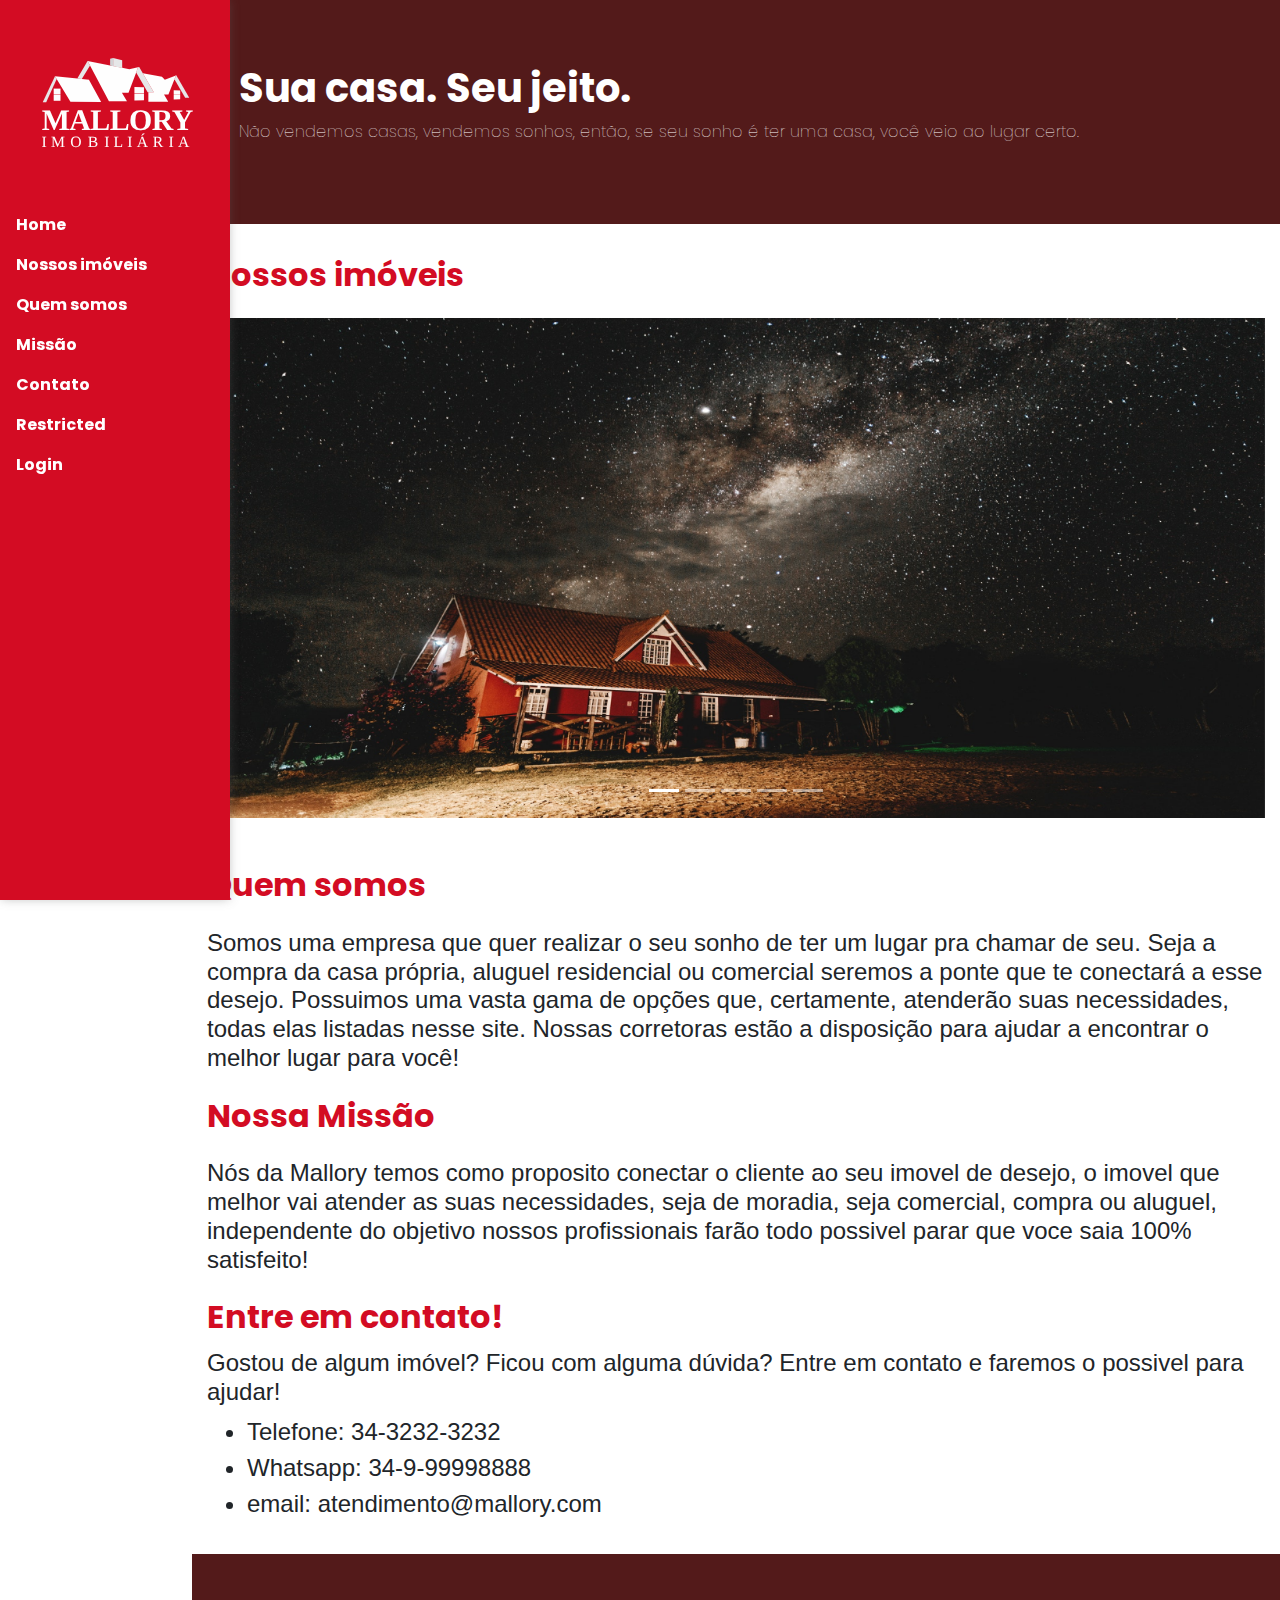
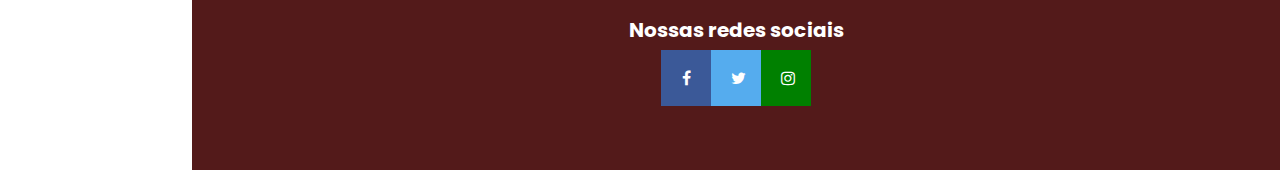
<file: alexabreu.dx.am - projeto PPI/index.html>
<!DOCTYPE html>
<html lang="pt-br"> 
  <head> 
    <title>Mallory Imobiliária </title>
    <meta charset="utf-8"/>
    <meta name="viewport" content="width=device-width, initial-scale=1, shrink-to-fit=no"/>
    <link rel="stylesheet" href="https://stackpath.bootstrapcdn.com/bootstrap/4.3.1/css/bootstrap.min.css" integrity="sha384-ggOyR0iXCbMQv3Xipma34MD+dH/1fQ784/j6cY/iJTQUOhcWr7x9JvoRxT2MZw1T" crossorigin="anonymous"/>
    <link rel="stylesheet" href="src/css/stylesheet.css"/>
    <link rel="stylesheet" href="https://fonts.googleapis.com/css?family=Poppins"/>
    <link rel="stylesheet" href="https://cdnjs.cloudflare.com/ajax/libs/font-awesome/4.7.0/css/font-awesome.min.css"/>
    <script src="https://code.jquery.com/jquery-3.3.1.slim.min.js" integrity="sha384-q8i/X+965DzO0rT7abK41JStQIAqVgRVzpbzo5smXKp4YfRvH+8abtTE1Pi6jizo" crossorigin="anonymous"></script>
    <script src="https://cdnjs.cloudflare.com/ajax/libs/popper.js/1.14.7/umd/popper.min.js" integrity="sha384-UO2eT0CpHqdSJQ6hJty5KVphtPhzWj9WO1clHTMGa3JDZwrnQq4sF86dIHNDz0W1" crossorigin="anonymous"></script>
    <script src="https://stackpath.bootstrapcdn.com/bootstrap/4.3.1/js/bootstrap.min.js" integrity="sha384-JjSmVgyd0p3pXB1rRibZUAYoIIy6OrQ6VrjIEaFf/nJGzIxFDsf4x0xIM+B07jRM" crossorigin="anonymous"></script>
    <script src="src/js/index.js"></script>
  </head>
  <body> 
    <nav>
      <div class="sidenav d-sm-flex d-md-flex d-lg-flex d-xl-flex flex-column bd-hightlight mb-3">
        <div class="sidenav-header d-inline-flex mb-4 mt-4">
          <div class="p-2"><img class="img-fluid" alt="mallory" style="max-width: 200px" src="src/assets/mallory-logo-pb.svg"/></div>
        </div>
        <div>
          <div class="sidenav-item p-2" onclick="scrollToView('main')">Home</div>
          <div class="sidenav-item p-2" onclick="scrollToView('slideshow')">Nossos imóveis</div>
          <div class="sidenav-item p-2" onclick="scrollToView('about')">Quem somos </div>
          <div class="sidenav-item p-2" onclick="scrollToView('missao')">Missão</div>
          <div class="sidenav-item p-2" onclick="scrollToView('contact')">Contato</div>
          <div class="sidenav-item p-2"> 
            <button class="neutral-buttom btn-block text-left" onClick="Javascript:window.location.href = 'restrict.php';" type="button">Restricted</button>
          </div>
         
          <div class="sidenav-item p-2"> 
            <button class="neutral-buttom btn-block text-left" type="button" data-toggle="modal" data-target="#login_modal">Login</button>
          </div>
        </div>
      </div>
    </nav>
    <main class="main-margin" id="main">
      <div class="jumbotron"> 
        <div class="container"> 
          <div>
            <h1 class="display-5 default-font" style="color: white">Sua casa. Seu jeito.</h1>
            <p class="default-font-lighter" style="color: white">Não vendemos casas, vendemos sonhos, então, se seu sonho é ter uma casa, você veio ao lugar certo.</p>
          </div>
        </div>
      </div>
      <div class="container">
        <div class="row mb-3"> 
          <div class="col-sm col-md col-lg col-xl">
            <h2 class="default-font default-color">Nossos imóveis</h2>
          </div>
        </div>
        <div class="row mb-5" id="slideshow">
          <div class="col-sm col-md col-lg col-xl">
            <div class="carousel slide" id="carouselCaptions" data-ride="carousel">
              <ol class="carousel-indicators"> 
                <li class="active" data-target="#carouselCaptions" data-slide-to="0"></li>
                <li data-target="#carouselCaptions" data-slide-to="1"></li>
                <li data-target="#carouselCaptions" data-slide-to="2"></li>
                <li data-target="#carouselCaptions" data-slide-to="3"></li>
                <li data-target="#carouselCaptions" data-slide-to="4"></li>
              </ol>
              <div class="carousel-inner">
                <div class="carousel-item active"><img class="img-fluid" style="max-height: 500px; width: 100%" src="src/assets/houses/house-1.jpg" alt="..."/></div>
                <div class="carousel-item"><img class="img-fluid" style="max-height: 500px; width: 100%" src="src/assets/houses/house-2.jpg" alt="..."/></div>
                <div class="carousel-item"><img class="img-fluid" style="max-height: 500px; width: 100%" src="src/assets/houses/house-3.jpg" alt="..."/></div>
                <div class="carousel-item"><img class="img-fluid" style="max-height: 500px; width: 100%" src="src/assets/houses/house-4.jpg" alt="..."/></div>
                <div class="carousel-item"><img class="img-fluid" style="max-height: 500px; width: 100%" src="src/assets/houses/house-5.jpg" alt="..."/></div>
                <div class="row mb-3"> </div>
              </div>
            </div>
          </div>
        </div>
        <div class="row mb-3" id="about">
          <div class="col-sm col-md col-lg col-xl">
            <h2 class="default-font default-color">Quem somos</h2>
          </div>
        </div>
        <div class="row mb-3">
          <div class="col-sm col-md col-lg col-xl">
            <h5 class="display-4 text-left" style="font-size: 1.5rem">Somos uma empresa que quer realizar o seu sonho de ter um lugar pra chamar de seu. Seja a compra da casa própria, aluguel residencial ou comercial seremos a ponte que te conectará a esse desejo. Possuimos uma vasta gama de opções que, certamente, atenderão suas necessidades, todas elas listadas nesse site. Nossas corretoras estão a disposição para ajudar a encontrar o melhor lugar para você!</h5>
          </div>
        </div>
        <div class="row mb-3" id="missao">
          <div class="col-sm col-md col-lg col-xl">
            <h2 class="default-font default-color">Nossa Missão</h2>
          </div>
        </div>
        <div class="row mb-3">
          <div class="col-sm col-md col-lg col-xl">
            <h5 class="display-4 text-left" style="font-size: 1.5rem">Nós da Mallory temos como proposito
            conectar o cliente ao seu imovel de desejo, o imovel que melhor vai atender as suas necessidades, seja
            de moradia, seja comercial, compra ou aluguel, independente do objetivo nossos profissionais farão
            todo possivel parar que voce saia 100% satisfeito!</h5>
          </div>
        </div>
        <div class="row mb-1">
          <div class="col-sm col-md col-lg col-xl">
            <h2 class="default-font default-color">Entre em contato!</h2>
          </div>
        </div>
        <div class="row mb-3" id="contact">
          <div class="col-sm col-md col-lg col-xl">
            <h5 class="display-4 text-left" style="font-size: 1.5rem">Gostou de algum imóvel? Ficou com alguma dúvida? Entre em contato e faremos o possivel para ajudar!</h5>
             <ul>
                <li style="font-size: 1.5rem">Telefone: 34-3232-3232</li>
                <li style="font-size: 1.5rem">Whatsapp: 34-9-99998888 </li>
                <li style="font-size: 1.5rem">email: atendimento@mallory.com</li>
              </ul> 
          </div>
        </div>
      </div>
      <div class="jumbotron m-0"> 
        <div>
          <h5 class="display-5 default-font text-center" style="color:white">Nossas redes sociais</h5>
          <div class="d-sm-flex d-md-flex d-lg-flex d-xl-flex justify-content-center">
            <div><a class="fa fa-facebook no-decoration" href="https://www.facebook.com"></a></div>
            <div><a class="fa fa-twitter no-decoration" href="https://www.twitter.com"></a></div>
            <div><a class="fa fa-instagram no-decoration" href="https://www.instagram.com"></a></div>
          </div>
        </div>
      </div>
      <!--modal -->
      <div class="modal fade" id="login_modal" tabindex="-1" role="dialog" aria-labelledby="Login" aria-hidden="true">
        <div class="modal-dialog modal-dialog-centered" role="document">
          <div class="modal-content"> 
            <div class="modal-header">  
              <h5 class="modal-title" id="Login">Login </h5>
              <button class="close" type="button" data-dismiss="modal" aria-label="Fechar"><span aria-hidden="true">&times; </span></button>
            </div>
            <div class="modal-body">
              <div class="container-fluid"> 
                <form action="loginGo.php" method="POST"> 
                  <div class="form-group"> 
                    <label for="email">Email </label>
                    <input class="form-control" id="email" type="email" name="email" aria-describedby="email_helper" placeholder="insira seu e-mail"/><small class="form-text text-muted" id="email_helper">Evite usar emails com nomes estranhos </small>
                  </div>
                  <div class="form-group"> 
                    <label for="password">Senha</label>
                    <input class="form-control" id="password" type="password" name="password" placeholder="insira sua senha"/>
                  </div>
                <div class="modal-footer"> 
              <button class="btn btn-primary" type="submit">Entrar</button>
                </div>
            </form>
          </div>
        </div>
        </div>
      </div>
    </div>
    </main>
  </body>
</html>
</file>
<file: alexabreu.dx.am - projeto PPI/src/css/stylesheet.css>
.background-body
{
    background-image: url("../assets/background/bg2.jpg");
    background-size: 100%;
    background-size: cover;
}


.sidenav 
{
    height: 100%;
    width: 18%;
    position: fixed;
    z-index: 2;
    top: 0;
    left: 0;
    background-color: #d30c23;
    -webkit-box-shadow: 0px 0px 10px -1px rgba(102,102,102,0.41);
    -moz-box-shadow: 0px 0px 10px -1px rgba(102,102,102,0.41);
    box-shadow: 0px 0px 10px -1px rgba(102,102,102,0.41);
    overflow-x: hidden;
}

.sidenav-restrict
{
    background-color: darkgray!important;
}

.sidenav-item 
{
    color: white;
    font-size: 1rem;
    font-family: "Poppins", sans-serif;
    font-weight: bold;
    width: 100%;
    margin-left: 0.5rem;
}

.sidenav-header 
{
    color: white;
    font-family: "Poppins", sans-serif;
    margin-left: 0.5rem;
}

.sidenav-item:hover
{
    background-color: white;
    color: black;
}

.sidenav-item a 
{
    text-decoration: none;
    color: white;
}

.sidenav-item a:hover 
{
    text-decoration: none;
    color: black;
}

.default-font 
{
    font-family: "Poppins", sans-serif!important;
    font-weight: bold;
}

.default-font-lighter
{
    font-family: "Poppins", sans-serif!important;
    font-weight: lighter;
}

.main-margin 
{
    margin-left: 15%;
}

.no-decoration 
{
    text-decoration: none!important;
}

.social-media-font
{
    font-size: 5rem;
}

.fa {
    padding: 20px;
    font-size: 30px;
    width: 50px;
    text-align: center;
    text-decoration: none;
  }
  
  /* Add a hover effect */
  .fa:hover {
    opacity: 0.7;
  }
  
  /* Set a specific color for each brand */
  
  /* Facebook */
  .fa-facebook {
    background: #3B5998;
    color: white;
  }
  
  /* Twitter */
  .fa-twitter {
    background: #55ACEE;
    color: white;
  }
  .fa-instagram{
    background: #008000;
    color: white;
  }

.default-color
{
    color: #d30c23;
}

.jumbotron 
{
    background-color: #531a1a;
    border-radius: 0;
}

.jumbotron-transparent 
{
    background: none!important;
    color: white;
}

.neutral-buttom
{
    padding:0;
    border: none;
    background: none;
    color: white;
    font-weight: bold;
}

.neutral-buttom:hover
{
    padding:0;
    border: none;
    background: white;
    color: black;
}

.footer {
  position: fixed;
  left: 10%;
  bottom: 0;
  width: 100%;
  color: white;
  text-align: center;
}
</file>
